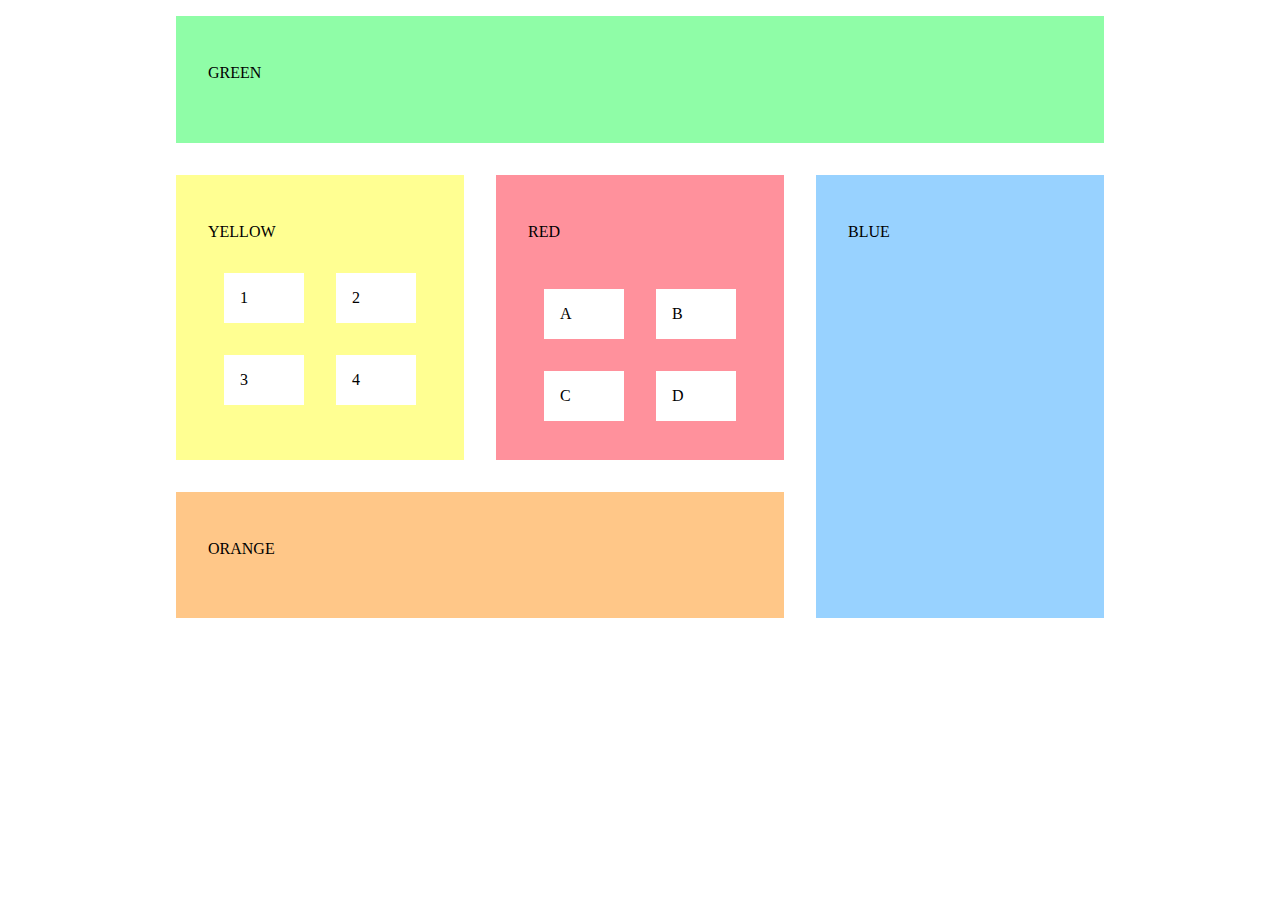
<file: esercizio-7/index.html>
<!DOCTYPE html>
<html lang="en">

<head>
  <meta charset="UTF-8">
  <meta http-equiv="X-UA-Compatible" content="IE=edge">
  <meta name="viewport" content="width=device-width, initial-scale=1.0">
  <title>Blocks</title>
  <link rel="stylesheet" href="start.css">
  <link rel="stylesheet" href="style.css">
</head>

<body>
  <section id="green">
    <p>GREEN</p>
  </section>
  <section id="yellow">
    <p>YELLOW</p>
    <ul>
      <li>1</li>
      <li>2</li>
      <li>3</li>
      <li>4</li>
    </ul>
  </section>
  <section id="orange">
    <p>ORANGE</p>
  </section>
  <section id="red">
    <p>RED</p>
    <ul>
      <li>A</li>
      <li>B</li>
      <li>C</li>
      <li>D</li>
    </ul>
  </section>
  <section id="blue">
    <p>BLUE</p>
  </section>
</body>

</html>
</file>
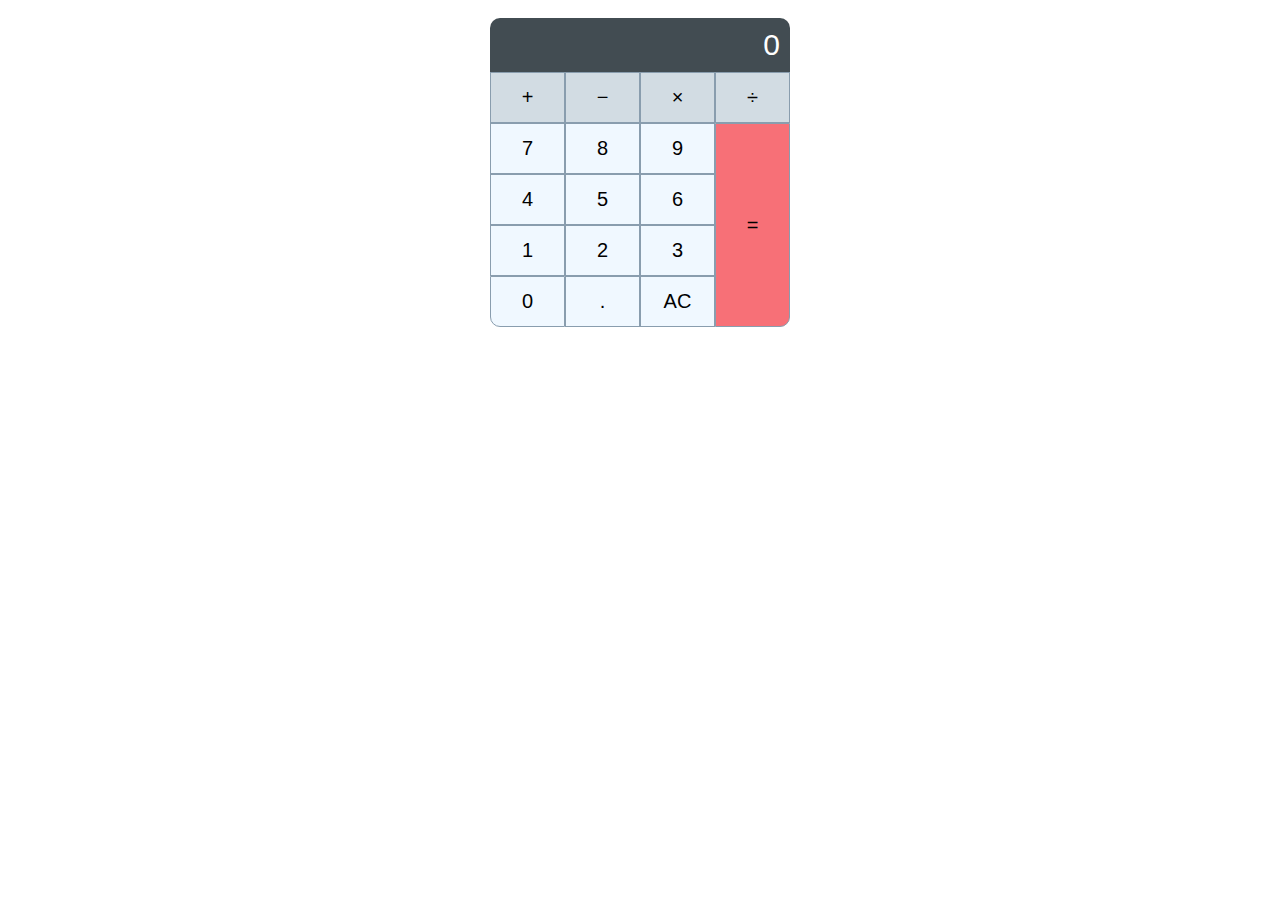
<file: 04 Grid/start/index.html>
<!DOCTYPE html>
<html lang="en">
<head>
    <meta charset="UTF-8">
    <meta http-equiv="X-UA-Compatible" content="IE=edge">
    <meta name="viewport" content="width=device-width, initial-scale=1.0">
    <title>Document</title>
    <link rel="stylesheet" href="style.css">
</head>
<body>
    <div class="calc">
        <!-- zero -->
        <button class="zero">0</button>
        <!-- button -->
        <div class="button">
            <button class="oper">&plus;</button>
            <button class="oper">&minus;</button>
            <button class="oper">&times;</button>
            <button class="oper">&divide;</button>
            
            
            <button class="calc-button">7</button>
            <button class="calc-button">8</button>
            <button class="calc-button">9</button>
            <button class="calc-button">4</button>
            <button class="calc-button">5</button>
            <button class="calc-button">6</button>
            <button class="calc-button">1</button>
            <button class="calc-button">2</button>
            <button class="calc-button">3</button>
            <button class="calc-button" style="border-bottom-left-radius: 10px;">0</button>
            <button class="calc-button">.</button>
            <button class="calc-button">AC</button>
            
            <button class="calc-button uguale">&equals;</button>
        </div>
        
    </div>
</body>
</html>
</file>
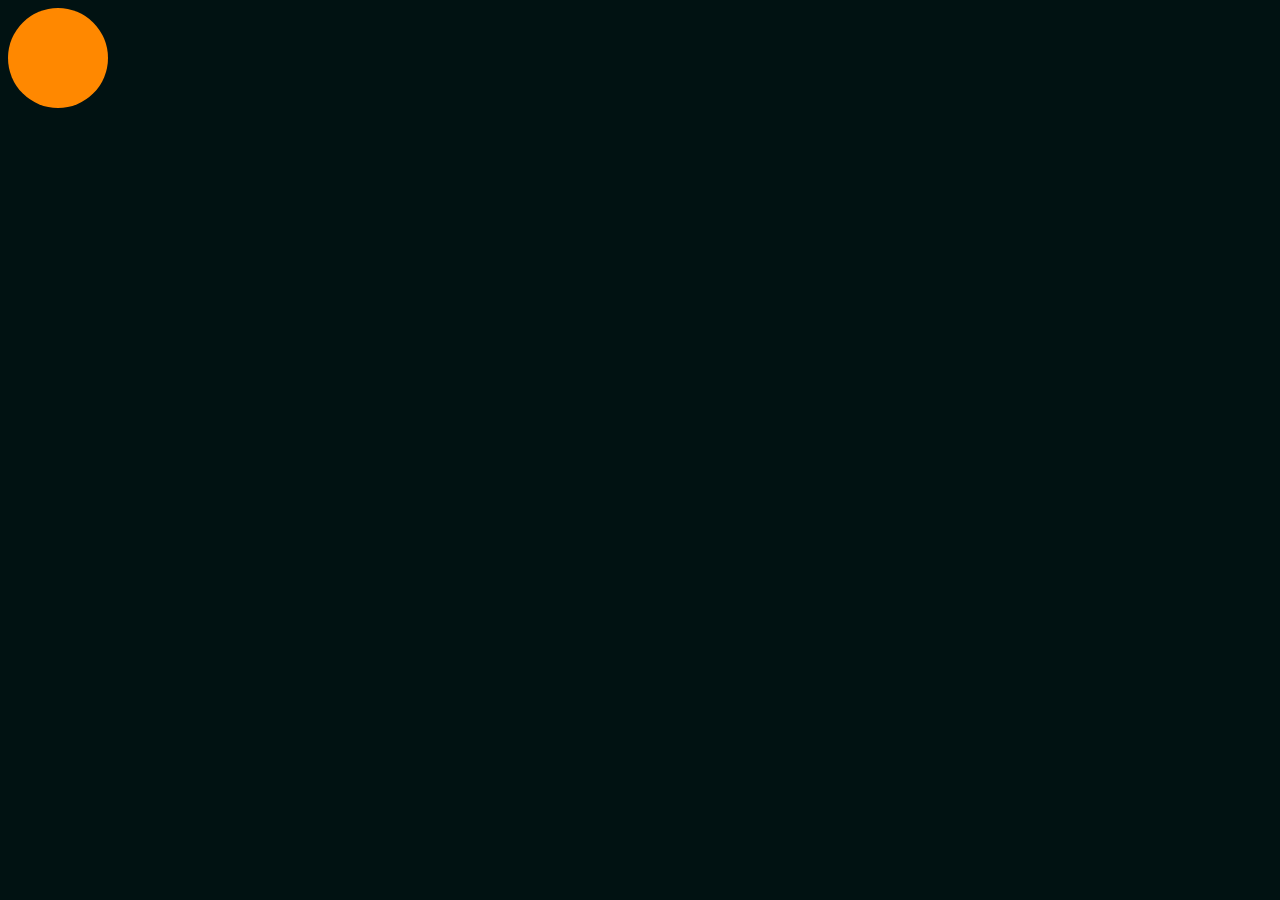
<file: 01 Riscrittura regole/esercizio 1/start/index.html>
<!DOCTYPE html>
<html>

<head>
    <meta http-equiv="X-UA-Compatible" content="IE=edge" />
    <meta charset="utf-8" />
    <meta name="viewport" content="width=device-width, initial-scale=1.0, maximum-scale=1.0, user-scalable=no" />
    <title>Lezione HTML</title>
    <link rel="stylesheet" href="style.css" />
</head>

<body>
    <div class="ball"></div>
</body>

</html>
</file>
<file: esercizio-7/start.css>
body {
    display: grid;
    grid-template-columns: repeat(3, 1fr);
    grid-template-rows: 25% 50% 25%;
}

#green {
    grid-column: 1/4;
}

#yellow {
    
}

#orange {
    grid-row: 3;
    grid-column: 1/3;
}

#red {
    display: grid;
}

#blue {
    grid-row: 2/4;
    grid-column: 3;
}

ul {
    display: grid;
    grid-template: repeat(2, 1fr)/ repeat(2, 1fr);
}
</file>
<file: esercizio-7/style.css>
body {
  width: 60em;
  margin: 0 auto;
}

section {
  padding: 2em;
  margin: 1em;
}

#green {
  background-color: #8ffda7;
}

#orange {
  background-color: #ffc788;
}

#yellow {
  background-color: #ffff92;
}

#red {
  background-color: #ff919c;
}

#blue {
  background-color: #98d2ff;
}

ul {
  padding: 0;
}

li {
  background-color: white;
  padding: 1em;
  display: block;
  margin: 1em;
}
</file>
<file: 04 Grid/start/style.css>
.calc {
    /* dimensioni */
    width: 300px;
    padding: 10px;
    margin: auto;
    /* font */
    font-family: sans-serif;
    
}

.zero {
    /* stile */
    background-color: #424c52;
    color: white;
    width: 100%;
    /* font */
    font-size: 30px;
    font-weight: 400;
    /* dimensioni */
    padding: 10px;
    border-top-left-radius: 10px;
    border-top-right-radius: 10px;
    /* posizione */
    text-align: end;
    border: none;
}

.button {
    /* grid */
    display: grid;
    grid-template: repeat(5, 1fr)/ repeat(4, 1fr);
}


.oper {
    /* stile */
    background-color: #d2dce3;
    border: 1px solid #899dae;
    /* font */
    font-size: 20px;
}


.calc-button {
    /* dimensioni */
    padding: 13px 10px;
    font-size: 20px;
    /* stile */
    background-color: aliceblue;
    border: 1px solid #899dae;
}

.uguale {
    /* grid */
    grid-area: 2/4/6/4;
    /* stile */
    background-color: #f77077;
    border-bottom-right-radius: 10px;
}
</file>
<file: 01 Riscrittura regole/esercizio 1/start/style.css>
:root {
    --body-bg-color: #011212;
    --ball-w-h: 100px;
    --ball-bg-color: #ff8800;
    --ball-border-radius: 50px;
}

body {
    background-color: var(--body-bg-color);
}

.ball {
    width: var(--ball-w-h);
    height: var(--ball-w-h);
    background-color: var(--ball-bg-color);
    border-radius: var(--ball-border-radius);
}
</file>
